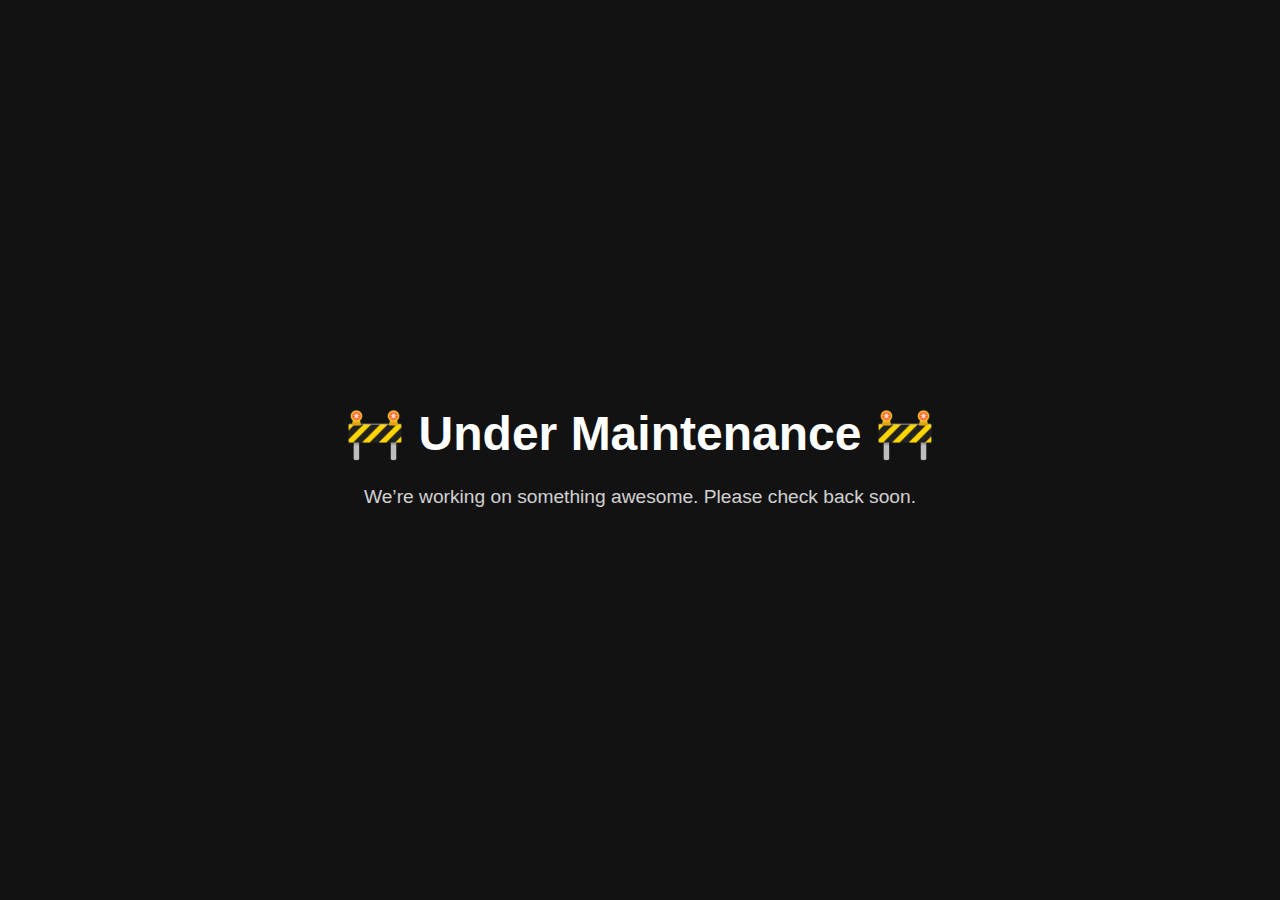
<file: index.html>
<!DOCTYPE html>
<html lang="en">
<head>
  <meta charset="UTF-8">
  <meta name="viewport" content="width=device-width, initial-scale=1">
  <title>Under Maintenance</title>
  <style>
    body {
      margin: 0;
      padding: 0;
      background-color: #121212;
      color: #ffffff;
      font-family: Arial, sans-serif;
      display: flex;
      justify-content: center;
      align-items: center;
      height: 100vh;
      text-align: center;
    }
    .message {
      max-width: 600px;
    }
    h1 {
      font-size: 3em;
      margin-bottom: 0.5em;
    }
    p {
      font-size: 1.2em;
      opacity: 0.8;
    }
  </style>
</head>
<body>
  <div class="message">
    <h1>🚧 Under Maintenance 🚧</h1>
    <p>We’re working on something awesome. Please check back soon.</p>
  </div>
</body>
</html>
</file>
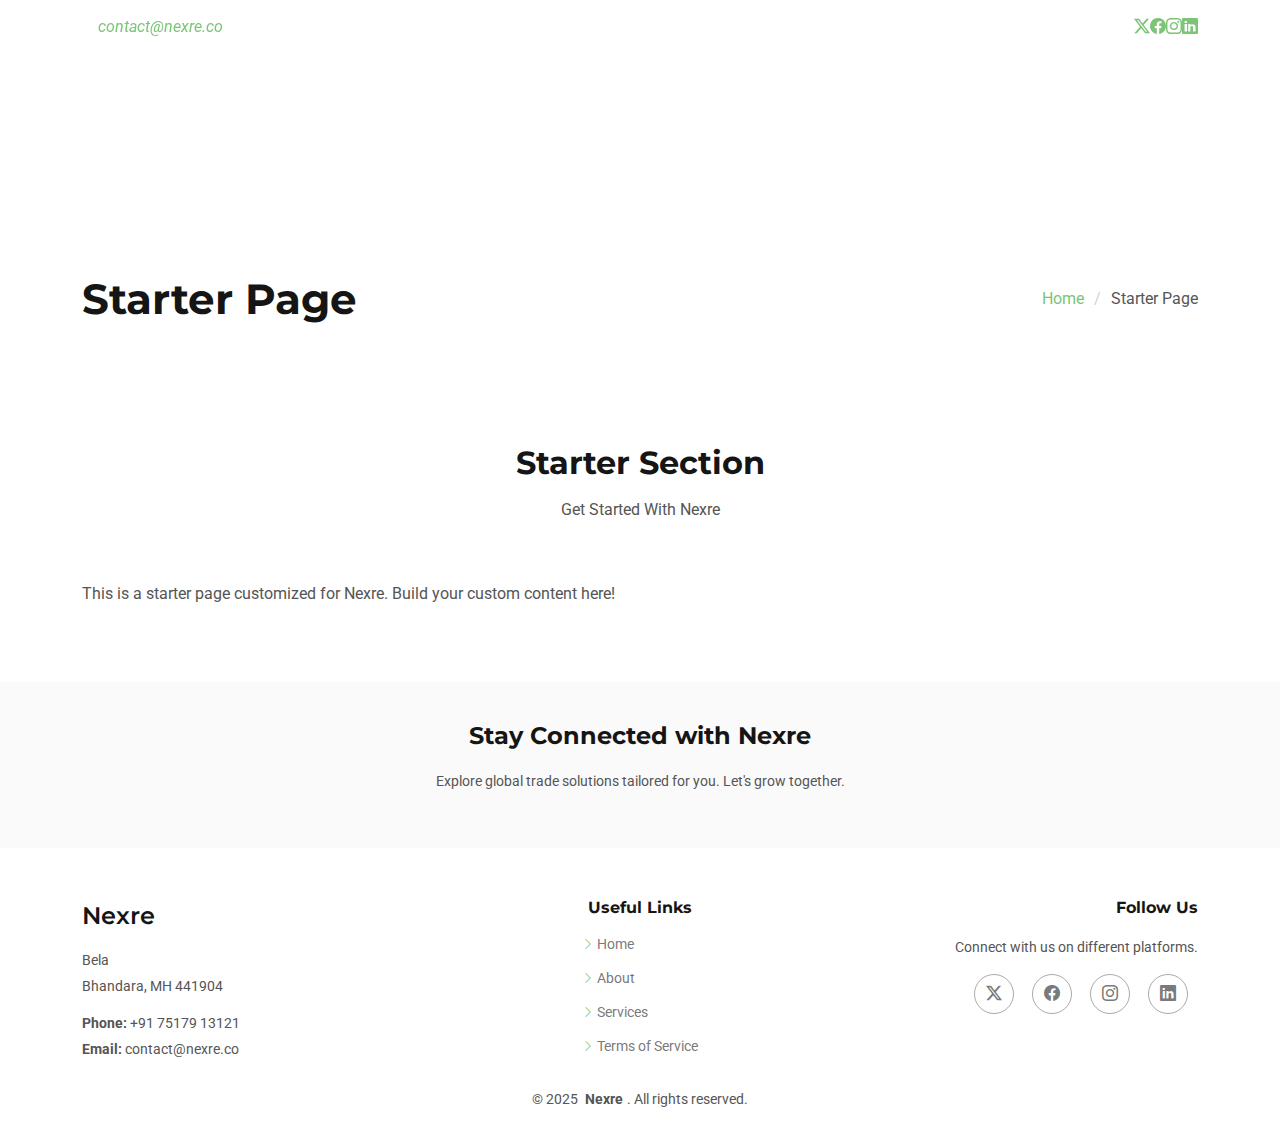
<file: dummy.html>
<!DOCTYPE html>
<html lang="en">

<head>
  <meta charset="utf-8">
  <meta content="width=device-width, initial-scale=1.0" name="viewport">
  <title>Starter Page - Nexre</title>
  <meta name="description" content="">

  <!-- Favicons -->
  <link href="assets/img/favicon.png" rel="icon">
  <link href="assets/img/apple-touch-icon.png" rel="apple-touch-icon">

  <!-- Fonts -->
  <link href="https://fonts.googleapis.com" rel="preconnect">
  <link href="https://fonts.gstatic.com" rel="preconnect" crossorigin>
  <link href="https://fonts.googleapis.com/css2?family=Roboto&family=Open+Sans&family=Montserrat&display=swap" rel="stylesheet">

  <!-- Vendor CSS Files -->
  <link href="assets/vendor/bootstrap/css/bootstrap.min.css" rel="stylesheet">
  <link href="assets/vendor/bootstrap-icons/bootstrap-icons.css" rel="stylesheet">
  <link href="assets/vendor/aos/aos.css" rel="stylesheet">
  <link href="assets/vendor/glightbox/css/glightbox.min.css" rel="stylesheet">
  <link href="assets/vendor/swiper/swiper-bundle.min.css" rel="stylesheet">

  <!-- Main CSS File -->
  <link href="assets/css/main.css" rel="stylesheet">
</head>

<body class="starter-page-page">

  <!-- ======= Header ======= -->
  <header id="header" class="header sticky-top">

    <div class="topbar d-flex align-items-center">
      <div class="container d-flex justify-content-center justify-content-md-between">
        <div class="contact-info d-flex align-items-center">
          <i class="bi bi-envelope d-flex align-items-center"><a href="mailto:contact@nexre.co">contact@nexre.co</a></i>
          <i class="bi bi-phone d-flex align-items-center ms-4"><span>+91 75179 13121</span></i>
        </div>
        <div class="social-links d-none d-md-flex align-items-center">
          <a href="https://x.com/nexreco" class="twitter"><i class="bi bi-twitter-x"></i></a>
          <a href="#" class="facebook"><i class="bi bi-facebook"></i></a>
          <a href="https://www.instagram.com/nexreco/" class="instagram"><i class="bi bi-instagram"></i></a>
          <a href="https://www.linkedin.com/company/nexre" class="linkedin"><i class="bi bi-linkedin"></i></a>
        </div>
      </div>
    </div>

    <div class="branding d-flex align-items-center">

      <div class="container position-relative d-flex align-items-center justify-content-between">
        <a href="index.html" class="logo d-flex align-items-center">
          <h1 class="sitename">Nexre</h1>
        </a>

        <nav id="navmenu" class="navmenu">
          <ul>
            <li><a href="index.html#hero">Home</a></li>
            <li><a href="index.html#about">About</a></li>
            <li><a href="index.html#services">Services</a></li>
            <li class="dropdown">
              <a href="#"><span>Company</span> <i class="bi bi-chevron-down toggle-dropdown"></i></a>
              <ul>
                <li><a href="about.html">About - Company Story</a></li>
                <li class="dropdown">
                  <a href="#"><span>Legal</span> <i class="bi bi-chevron-right toggle-dropdown"></i></a>
                  <ul>
                    <li><a href="terms.html">Terms of Service</a></li>
                    <li><a href="privacy.html">Privacy Policy</a></li>
                  </ul>
                </li>
                <li><a href="portfolio.html">Portfolio - Our Projects</a></li>
                <li><a href="credentials.html">Credentials - DGFT IEC</a></li>
              </ul>
            </li>
            <li><a href="index.html#contact">Contact</a></li>
          </ul>
          <i class="mobile-nav-toggle d-xl-none bi bi-list"></i>
        </nav>

      </div>

    </div>

  </header><!-- End Header -->

  <main class="main">

    <!-- ======= Page Title ======= -->
    <div class="page-title" data-aos="fade">
      <div class="container d-lg-flex justify-content-between align-items-center">
        <h1 class="mb-2 mb-lg-0">Starter Page</h1>
        <nav class="breadcrumbs">
          <ol>
            <li><a href="index.html">Home</a></li>
            <li class="current">Starter Page</li>
          </ol>
        </nav>
      </div>
    </div><!-- End Page Title -->

    <!-- ======= Starter Section ======= -->
    <section id="starter-section" class="starter-section section">

      <div class="container section-title" data-aos="fade-up">
        <h2>Starter Section</h2>
        <p><span>Get Started</span> <span class="description-title">With Nexre</span></p>
      </div>

      <div class="container" data-aos="fade-up">
        <p>This is a starter page customized for Nexre. Build your custom content here!</p>
      </div>

    </section><!-- End Starter Section -->

  </main>

  <!-- ======= Footer ======= -->
  <footer id="footer" class="footer">

    <div class="footer-newsletter" style="padding: 40px 0;">
      <div class="container">
        <div class="row justify-content-center text-center">
          <div class="col-lg-6">
            <h4>Stay Connected with Nexre</h4>
            <p>Explore global trade solutions tailored for you. Let's grow together.</p>
          </div>
        </div>
      </div>
    </div>

    <div class="container footer-top">
      <div class="row">
        <div class="col-lg-4 col-md-6 footer-about text-lg-start text-center mb-4 mb-lg-0">
          <a href="index.html" class="d-flex align-items-center justify-content-lg-start justify-content-center">
            <span class="sitename">Nexre</span>
          </a>
          <div class="footer-contact pt-3">
            <p>Bela</p>
            <p>Bhandara, MH 441904</p>
            <p class="mt-3"><strong>Phone:</strong> <span>+91 75179 13121</span></p>
            <p><strong>Email:</strong> <span>contact@nexre.co</span></p>
          </div>
        </div>

        <div class="col-lg-4 col-md-6 footer-links text-center mb-4 mb-lg-0">
          <h4>Useful Links</h4>
          <ul class="list-unstyled d-inline-block text-start">
            <li><i class="bi bi-chevron-right"></i> <a href="index.html#hero">Home</a></li>
            <li><i class="bi bi-chevron-right"></i> <a href="index.html#about">About</a></li>
            <li><i class="bi bi-chevron-right"></i> <a href="index.html#services">Services</a></li>
            <li><i class="bi bi-chevron-right"></i> <a href="terms.html">Terms of Service</a></li>
          </ul>
        </div>

        <div class="col-lg-4 col-md-12 text-center text-lg-end">
          <h4>Follow Us</h4>
          <p>Connect with us on different platforms.</p>
          <div class="social-links d-flex justify-content-center justify-content-lg-end gap-2 mt-2">
            <a href="https://x.com/nexreco"><i class="bi bi-twitter-x"></i></a>
            <a href="#"><i class="bi bi-facebook"></i></a>
            <a href="https://www.instagram.com/nexreco/"><i class="bi bi-instagram"></i></a>
            <a href="https://www.linkedin.com/company/nexre"><i class="bi bi-linkedin"></i></a>
          </div>
        </div>
      </div>
    </div>

    <div class="container text-center mt-4">
      <p>© <span>2025</span> <strong class="px-1 sitename">Nexre</strong>. All rights reserved.</p>
    </div>

  </footer><!-- End Footer -->

  <!-- Scroll Top -->
  <a href="#" id="scroll-top" class="scroll-top d-flex align-items-center justify-content-center"><i class="bi bi-arrow-up-short"></i></a>

  <!-- Preloader -->
  <div id="preloader">
    <div></div>
    <div></div>
    <div></div>
    <div></div>
  </div>

  <!-- Vendor JS Files -->
  <script src="assets/vendor/bootstrap/js/bootstrap.bundle.min.js"></script>
  <script src="assets/vendor/aos/aos.js"></script>
  <script src="assets/vendor/glightbox/js/glightbox.min.js"></script>
  <script src="assets/vendor/waypoints/noframework.waypoints.js"></script>
  <script src="assets/vendor/purecounter/purecounter_vanilla.js"></script>
  <script src="assets/vendor/swiper/swiper-bundle.min.js"></script>
  <script src="assets/vendor/imagesloaded/imagesloaded.pkgd.min.js"></script>
  <script src="assets/vendor/isotope-layout/isotope.pkgd.min.js"></script>

  <!-- Main JS File -->
  <script src="assets/js/main.js"></script>

</body>

</html>
</file>
<file: assets/css/main.css>
/**
* Template Name: Knight
* Template URL: https://bootstrapmade.com/knight-free-bootstrap-theme/
* Updated: Oct 16 2024 with Bootstrap v5.3.3
* Author: BootstrapMade.com
* License: https://bootstrapmade.com/license/
*/

/*--------------------------------------------------------------
# Font & Color Variables
# Help: https://bootstrapmade.com/color-system/
--------------------------------------------------------------*/
/* Fonts */
:root {
  --default-font: "Roboto",  system-ui, -apple-system, "Segoe UI", Roboto, "Helvetica Neue", Arial, "Noto Sans", "Liberation Sans", sans-serif, "Apple Color Emoji", "Segoe UI Emoji", "Segoe UI Symbol", "Noto Color Emoji";
  --heading-font: "Montserrat",  sans-serif;
  --nav-font: "Poppins",  sans-serif;
}

/* Global Colors - The following color variables are used throughout the website. Updating them here will change the color scheme of the entire website */
:root { 
  --background-color: #ffffff; /* Background color for the entire website, including individual sections */
  --default-color: #555555; /* Default color used for the majority of the text content across the entire website */
  --heading-color: #151515; /* Color for headings, subheadings and title throughout the website */
  --accent-color: #7cc576; /* Accent color that represents your brand on the website. It's used for buttons, links, and other elements that need to stand out */
  --surface-color: #ffffff; /* The surface color is used as a background of boxed elements within sections, such as cards, icon boxes, or other elements that require a visual separation from the global background. */
  --contrast-color: #ffffff; /* Contrast color for text, ensuring readability against backgrounds of accent, heading, or default colors. */
}

/* Nav Menu Colors - The following color variables are used specifically for the navigation menu. They are separate from the global colors to allow for more customization options */
:root {
  --nav-color: rgba(255, 255, 255, 0.605);  /* The default color of the main navmenu links */
  --nav-hover-color: #7cc576; /* Applied to main navmenu links when they are hovered over or active */
  --nav-mobile-background-color: #ffffff; /* Used as the background color for mobile navigation menu */
  --nav-dropdown-background-color: #ffffff; /* Used as the background color for dropdown items that appear when hovering over primary navigation items */
  --nav-dropdown-color: #555555; /* Used for navigation links of the dropdown items in the navigation menu. */
  --nav-dropdown-hover-color: #7cc576; /* Similar to --nav-hover-color, this color is applied to dropdown navigation links when they are hovered over. */
}

/* Color Presets - These classes override global colors when applied to any section or element, providing reuse of the sam color scheme. */

.light-background {
  --background-color: #f9f9f9;
  --surface-color: #ffffff;
}

.dark-background {
  --background-color: #060606;
  --default-color: #ffffff;
  --heading-color: #ffffff;
  --surface-color: #252525;
  --contrast-color: #ffffff;
}

/* Smooth scroll */
:root {
  scroll-behavior: smooth;
}

/*--------------------------------------------------------------
# General Styling & Shared Classes
--------------------------------------------------------------*/
body {
  color: var(--default-color);
  background-color: var(--background-color);
  font-family: var(--default-font);
}

a {
  color: var(--accent-color);
  text-decoration: none;
  transition: 0.3s;
}

a:hover {
  color: color-mix(in srgb, var(--accent-color), transparent 25%);
  text-decoration: none;
}

h1,
h2,
h3,
h4,
h5,
h6 {
  color: var(--heading-color);
  font-family: var(--heading-font);
}

/* PHP Email Form Messages
------------------------------*/
.php-email-form .error-message {
  display: none;
  background: #df1529;
  color: #ffffff;
  text-align: left;
  padding: 15px;
  margin-bottom: 24px;
  font-weight: 600;
}

.php-email-form .sent-message {
  display: none;
  color: #ffffff;
  background: #059652;
  text-align: center;
  padding: 15px;
  margin-bottom: 24px;
  font-weight: 600;
}

.php-email-form .loading {
  display: none;
  background: var(--surface-color);
  text-align: center;
  padding: 15px;
  margin-bottom: 24px;
}

.php-email-form .loading:before {
  content: "";
  display: inline-block;
  border-radius: 50%;
  width: 24px;
  height: 24px;
  margin: 0 10px -6px 0;
  border: 3px solid var(--accent-color);
  border-top-color: var(--surface-color);
  animation: php-email-form-loading 1s linear infinite;
}

@keyframes php-email-form-loading {
  0% {
    transform: rotate(0deg);
  }

  100% {
    transform: rotate(360deg);
  }
}

/*--------------------------------------------------------------
# Global Header
--------------------------------------------------------------*/
.header {
  --background-color: rgba(0, 0, 0, 0);
  --default-color: #ffffff;
  --heading-color: #ffffff;
  color: var(--default-color);
  background-color: var(--background-color);
  padding: 15px 0;
  transition: all 0.5s;
  z-index: 997;
}

.header .logo {
  line-height: 1;
}

.header .logo img {
  max-height: 36px;
  margin-right: 8px;
}

.header .logo h1 {
  font-size: 30px;
  margin: 0;
  font-weight: 700;
  color: var(--heading-color);
}

.header .header-social-links {
  padding-right: 15px;
}

.header .header-social-links a {
  color: color-mix(in srgb, var(--default-color), transparent 40%);
  padding-left: 6px;
  display: inline-block;
  transition: 0.3s;
  font-size: 16px;
}

.header .header-social-links a:hover {
  color: var(--accent-color);
}

.header .header-social-links a i {
  line-height: 0px;
}

@media (max-width: 1200px) {
  .header .logo {
    order: 1;
  }

  .header .header-social-links {
    order: 2;
  }

  .header .navmenu {
    order: 3;
  }
}

/* Global Header on Scroll
------------------------------*/
.scrolled .header {
  --background-color: rgba(0, 0, 0, 0.8);
}

/*--------------------------------------------------------------
# Navigation Menu
--------------------------------------------------------------*/
/* Navmenu - Desktop */
@media (min-width: 1200px) {
  .navmenu {
    padding: 0;
  }

  .navmenu ul {
    margin: 0;
    padding: 0;
    display: flex;
    list-style: none;
    align-items: center;
  }

  .navmenu li {
    position: relative;
  }

  .navmenu a,
  .navmenu a:focus {
    color: var(--nav-color);
    padding: 18px 15px;
    font-size: 16px;
    font-family: var(--nav-font);
    font-weight: 400;
    display: flex;
    align-items: center;
    justify-content: space-between;
    white-space: nowrap;
    transition: 0.3s;
  }

  .navmenu a i,
  .navmenu a:focus i {
    font-size: 12px;
    line-height: 0;
    margin-left: 5px;
    transition: 0.3s;
  }

  .navmenu li:last-child a {
    padding-right: 0;
  }

  .navmenu li:hover>a,
  .navmenu .active,
  .navmenu .active:focus {
    color: var(--nav-hover-color);
  }

  .navmenu .dropdown ul {
    margin: 0;
    padding: 10px 0;
    background: var(--nav-dropdown-background-color);
    display: block;
    position: absolute;
    visibility: hidden;
    left: 14px;
    top: 130%;
    opacity: 0;
    transition: 0.3s;
    border-radius: 4px;
    z-index: 99;
    box-shadow: 0px 0px 30px rgba(0, 0, 0, 0.1);
  }

  .navmenu .dropdown ul li {
    min-width: 200px;
  }

  .navmenu .dropdown ul a {
    padding: 10px 20px;
    font-size: 15px;
    text-transform: none;
    color: var(--nav-dropdown-color);
  }

  .navmenu .dropdown ul a i {
    font-size: 12px;
  }

  .navmenu .dropdown ul a:hover,
  .navmenu .dropdown ul .active:hover,
  .navmenu .dropdown ul li:hover>a {
    color: var(--nav-dropdown-hover-color);
  }

  .navmenu .dropdown:hover>ul {
    opacity: 1;
    top: 100%;
    visibility: visible;
  }

  .navmenu .dropdown .dropdown ul {
    top: 0;
    left: -90%;
    visibility: hidden;
  }

  .navmenu .dropdown .dropdown:hover>ul {
    opacity: 1;
    top: 0;
    left: -100%;
    visibility: visible;
  }
}

/* Navmenu - Mobile */
@media (max-width: 1199px) {
  .mobile-nav-toggle {
    color: var(--nav-color);
    font-size: 28px;
    line-height: 0;
    margin-right: 10px;
    cursor: pointer;
    transition: color 0.3s;
  }

  .navmenu {
    padding: 0;
    z-index: 9997;
  }

  .navmenu ul {
    display: none;
    list-style: none;
    position: absolute;
    inset: 60px 20px 20px 20px;
    padding: 10px 0;
    margin: 0;
    border-radius: 6px;
    background-color: var(--nav-mobile-background-color);
    overflow-y: auto;
    transition: 0.3s;
    z-index: 9998;
    box-shadow: 0px 0px 30px rgba(0, 0, 0, 0.1);
  }

  .navmenu a,
  .navmenu a:focus {
    color: var(--nav-dropdown-color);
    padding: 10px 20px;
    font-family: var(--nav-font);
    font-size: 17px;
    font-weight: 500;
    display: flex;
    align-items: center;
    justify-content: space-between;
    white-space: nowrap;
    transition: 0.3s;
  }

  .navmenu a i,
  .navmenu a:focus i {
    font-size: 12px;
    line-height: 0;
    margin-left: 5px;
    width: 30px;
    height: 30px;
    display: flex;
    align-items: center;
    justify-content: center;
    border-radius: 50%;
    transition: 0.3s;
    background-color: color-mix(in srgb, var(--accent-color), transparent 90%);
  }

  .navmenu a i:hover,
  .navmenu a:focus i:hover {
    background-color: var(--accent-color);
    color: var(--contrast-color);
  }

  .navmenu a:hover,
  .navmenu .active,
  .navmenu .active:focus {
    color: var(--nav-dropdown-hover-color);
  }

  .navmenu .active i,
  .navmenu .active:focus i {
    background-color: var(--accent-color);
    color: var(--contrast-color);
    transform: rotate(180deg);
  }

  .navmenu .dropdown ul {
    position: static;
    display: none;
    z-index: 99;
    padding: 10px 0;
    margin: 10px 20px;
    background-color: var(--nav-dropdown-background-color);
    border: 1px solid color-mix(in srgb, var(--default-color), transparent 90%);
    box-shadow: none;
    transition: all 0.5s ease-in-out;
  }

  .navmenu .dropdown ul ul {
    background-color: rgba(33, 37, 41, 0.1);
  }

  .navmenu .dropdown>.dropdown-active {
    display: block;
    background-color: rgba(33, 37, 41, 0.03);
  }

  .mobile-nav-active {
    overflow: hidden;
  }

  .mobile-nav-active .mobile-nav-toggle {
    color: #fff;
    position: absolute;
    font-size: 32px;
    top: 15px;
    right: 15px;
    margin-right: 0;
    z-index: 9999;
  }

  .mobile-nav-active .navmenu {
    position: fixed;
    overflow: hidden;
    inset: 0;
    background: rgba(33, 37, 41, 0.8);
    transition: 0.3s;
  }

  .mobile-nav-active .navmenu>ul {
    display: block;
  }
}

/*--------------------------------------------------------------
# Global Footer
--------------------------------------------------------------*/
.footer {
  color: var(--default-color);
  background-color: var(--background-color);
  font-size: 14px;
  position: relative;
}

.footer .footer-newsletter {
  background-color: color-mix(in srgb, var(--default-color), transparent 97%);
  padding: 50px 0;
}

.footer .footer-newsletter h4 {
  font-size: 24px;
}

.footer .footer-newsletter .newsletter-form {
  margin-top: 30px;
  margin-bottom: 15px;
  padding: 6px 8px;
  position: relative;
  border-radius: 4px;
  background-color: var(--surface-color);
  border: 1px solid color-mix(in srgb, var(--default-color), transparent 90%);
  box-shadow: 0px 2px 25px rgba(0, 0, 0, 0.1);
  display: flex;
  transition: 0.3s;
  border-radius: 50px;
}

.footer .footer-newsletter .newsletter-form:focus-within {
  border-color: var(--accent-color);
}

.footer .footer-newsletter .newsletter-form input[type=email] {
  border: 0;
  padding: 4px;
  width: 100%;
  background-color: var(--surface-color);
  color: var(--default-color);
}

.footer .footer-newsletter .newsletter-form input[type=email]:focus-visible {
  outline: none;
}

.footer .footer-newsletter .newsletter-form input[type=submit] {
  border: 0;
  font-size: 16px;
  padding: 0 20px;
  margin: -7px -8px -7px 0;
  background: var(--accent-color);
  color: var(--contrast-color);
  transition: 0.3s;
  border-radius: 50px;
}

.footer .footer-newsletter .newsletter-form input[type=submit]:hover {
  background: color-mix(in srgb, var(--accent-color), transparent 20%);
}

.footer .footer-top {
  padding-top: 50px;
}

.footer .social-links a {
  display: flex;
  align-items: center;
  justify-content: center;
  width: 40px;
  height: 40px;
  border-radius: 50%;
  border: 1px solid color-mix(in srgb, var(--default-color), transparent 50%);
  font-size: 16px;
  color: color-mix(in srgb, var(--default-color), transparent 20%);
  margin-right: 10px;
  transition: 0.3s;
}

.footer .social-links a:hover {
  color: var(--accent-color);
  border-color: var(--accent-color);
}

.footer h4 {
  font-size: 16px;
  font-weight: bold;
  position: relative;
  padding-bottom: 12px;
}

.footer .footer-links {
  margin-bottom: 30px;
}

.footer .footer-links ul {
  list-style: none;
  padding: 0;
  margin: 0;
}

.footer .footer-links ul i {
  margin-right: 3px;
  font-size: 12px;
  line-height: 0;
  color: var(--accent-color);
}

.footer .footer-links ul li {
  padding: 10px 0;
  display: flex;
  align-items: center;
}

.footer .footer-links ul li:first-child {
  padding-top: 0;
}

.footer .footer-links ul a {
  display: inline-block;
  color: color-mix(in srgb, var(--default-color), transparent 20%);
  line-height: 1;
}

.footer .footer-links ul a:hover {
  color: var(--accent-color);
}

.footer .footer-about a {
  color: var(--heading-color);
  font-size: 24px;
  font-weight: 600;
  font-family: var(--heading-font);
}

.footer .footer-contact p {
  margin-bottom: 5px;
}

.footer .copyright {
  padding: 25px 0;
  border-top: 1px solid color-mix(in srgb, var(--default-color), transparent 90%);
}

.footer .copyright p {
  margin-bottom: 0;
}

.footer .credits {
  margin-top: 6px;
  font-size: 13px;
}

/*--------------------------------------------------------------
# Preloader
--------------------------------------------------------------*/
#preloader {
  position: fixed;
  inset: 0;
  z-index: 9999;
  overflow: hidden;
  background-color: var(--background-color);
  transition: all 0.6s ease-out;
}

#preloader:before {
  content: "";
  position: fixed;
  top: calc(50% - 30px);
  left: calc(50% - 30px);
  border: 6px solid var(--accent-color);
  border-top-color: color-mix(in srgb, var(--accent-color), transparent 90%);
  border-radius: 50%;
  width: 60px;
  height: 60px;
  animation: animate-preloader 1s linear infinite;
}

@keyframes animate-preloader {
  0% {
    transform: rotate(0deg);
  }

  100% {
    transform: rotate(360deg);
  }
}

/*--------------------------------------------------------------
# Scroll Top Button
--------------------------------------------------------------*/
.scroll-top {
  position: fixed;
  visibility: hidden;
  opacity: 0;
  right: 15px;
  bottom: 15px;
  z-index: 99999;
  background-color: var(--accent-color);
  width: 40px;
  height: 40px;
  border-radius: 4px;
  transition: all 0.4s;
}

.scroll-top i {
  font-size: 24px;
  color: var(--contrast-color);
  line-height: 0;
}

.scroll-top:hover {
  background-color: color-mix(in srgb, var(--accent-color), transparent 20%);
  color: var(--contrast-color);
}

.scroll-top.active {
  visibility: visible;
  opacity: 1;
}

/*--------------------------------------------------------------
# Disable aos animation delay on mobile devices
--------------------------------------------------------------*/
@media screen and (max-width: 768px) {
  [data-aos-delay] {
    transition-delay: 0 !important;
  }
}

/*--------------------------------------------------------------
# Global Page Titles & Breadcrumbs
--------------------------------------------------------------*/
.page-title {
  color: var(--default-color);
  background-color: var(--background-color);
  padding: 160px 0 60px 0;
  text-align: center;
  position: relative;
}

.page-title h1 {
  font-size: 42px;
  font-weight: 700;
  margin-bottom: 10px;
}

.page-title .breadcrumbs ol {
  display: flex;
  flex-wrap: wrap;
  list-style: none;
  justify-content: center;
  padding: 0;
  margin: 0;
  font-size: 16px;
  font-weight: 400;
}

.page-title .breadcrumbs ol li+li {
  padding-left: 10px;
}

.page-title .breadcrumbs ol li+li::before {
  content: "/";
  display: inline-block;
  padding-right: 10px;
  color: color-mix(in srgb, var(--default-color), transparent 70%);
}

/*--------------------------------------------------------------
# Global Sections
--------------------------------------------------------------*/
section,
.section {
  color: var(--default-color);
  background-color: var(--background-color);
  padding: 60px 0;
  scroll-margin-top: 90px;
  overflow: clip;
}

@media (max-width: 1199px) {

  section,
  .section {
    scroll-margin-top: 66px;
  }
}

/*--------------------------------------------------------------
# Global Section Titles
--------------------------------------------------------------*/
.section-title {
  text-align: center;
  padding-bottom: 60px;
  position: relative;
}

.section-title h2 {
  font-size: 32px;
  font-weight: 700;
  margin-bottom: 15px;
}

.section-title p {
  margin-bottom: 0;
}

/*--------------------------------------------------------------
# Hero Section
--------------------------------------------------------------*/
.hero {
  width: 100%;
  min-height: 100vh;
  position: relative;
  padding: 80px 0;
  display: flex;
  align-items: center;
  justify-content: center;
  background: url(../img/hero-bg.png);
}

.hero .container {
  position: relative;
  z-index: 3;
}

.hero h2 {
  margin: 0;
  font-size: 48px;
  font-weight: 700;
}

.hero p {
  margin: 10px 0 0 0;
  font-size: 24px;
  color: var(--heading-color);
}

.hero .btn-get-started {
  color: var(--default-color);
  background-color: var(--accent-color);
  font-weight: 400;
  font-size: 15px;
  letter-spacing: 1px;
  display: inline-block;
  text-transform: uppercase;
  padding: 12px 40px;
  margin: 30px 0 0 0;
  border-radius: 4px;
  transition: 0.5s;
}

.hero .btn-get-started:hover {
  background-color: color-mix(in srgb, var(--accent-color) 90%, white 15%);
}

@media (max-width: 768px) {
  .hero h2 {
    font-size: 32px;
  }

  .hero p {
    font-size: 18px;
  }
}

/*--------------------------------------------------------------
# About Section
--------------------------------------------------------------*/
.about .content h3 {
  font-size: 1.75rem;
  font-weight: 700;
}

.about .content .fst-italic {
  color: color-mix(in srgb, var(--default-color), var(--contrast-color) 50%);
}

.about .content ul {
  list-style: none;
  padding: 0;
}

.about .content ul li {
  padding: 10px 0 0 0;
  display: flex;
}

.about .content ul i {
  color: var(--accent-color);
  margin-right: 0.5rem;
  line-height: 1.2;
  font-size: 1.25rem;
}

.about .content p:last-child {
  margin-bottom: 0;
}

/*--------------------------------------------------------------
# Clients Section
--------------------------------------------------------------*/
.clients .swiper {
  padding: 10px 0;
}

.clients .swiper-wrapper {
  height: auto;
}

.clients .swiper-slide img {
  transition: 0.3s;
}

.clients .swiper-slide img:hover {
  transform: scale(1.1);
}

/*--------------------------------------------------------------
# Featured Services Section
--------------------------------------------------------------*/
.featured-services .card {
  background-color: var(--background-color);
  color: var(--default-color);
  border: none;
  position: relative;
  border-radius: 10px;
  overflow: hidden;
  min-height: 500px;
}

.featured-services .card:before {
  content: "";
  position: absolute;
  inset: 0;
  background: linear-gradient(180deg, rgba(255, 255, 255, 0) 25%, rgba(0, 0, 0, 0.9) 75%);
  z-index: 2;
}

.featured-services .card img {
  position: absolute;
  inset: 0;
  display: block;
  width: 100%;
  height: 100%;
  object-fit: cover;
  z-index: 1;
}

.featured-services .card .card-body {
  position: absolute;
  bottom: 0;
  left: 0;
  right: 0;
  z-index: 3;
  padding: 30px;
}

.featured-services .card .card-body h3 {
  font-weight: 700;
  font-size: 20px;
  margin-bottom: 0px;
  padding-left: 10px;
  border-left: 3px solid var(--accent-color);
}

.featured-services .card .card-body h3 a {
  color: var(--contrast-color);
}

.featured-services .card .card-body .card-content {
  display: grid;
  grid-template-rows: 0fr;
  transition: 0.5s ease-in-out;
  visibility: hidden;
  opacity: 0;
}

.featured-services .card .card-body .card-content p {
  font-size: 15px;
  padding-top: 10px;
  margin-bottom: 0;
  overflow: hidden;
  color: var(--contrast-color);
}

.featured-services .card:hover .card-content {
  grid-template-rows: 1fr;
  visibility: visible;
  opacity: 1;
}

/*--------------------------------------------------------------
# Call To Action Section
--------------------------------------------------------------*/
.call-to-action {
  padding: 120px 0;
  position: relative;
  clip-path: inset(0);
}

.call-to-action img {
  position: fixed;
  top: 0;
  left: 0;
  display: block;
  width: 100%;
  height: 100%;
  object-fit: cover;
  z-index: 1;
}

.call-to-action .container {
  position: relative;
  z-index: 3;
}

.call-to-action h3 {
  color: var(--default-color);
  font-size: 28px;
  font-weight: 700;
}

.call-to-action p {
  color: var(--default-color);
}

.call-to-action .cta-btn {
  font-family: var(--heading-font);
  font-weight: 500;
  font-size: 16px;
  letter-spacing: 1px;
  display: inline-block;
  padding: 12px 40px;
  border-radius: 50px;
  transition: 0.5s;
  margin: 10px;
  border: 2px solid var(--contrast-color);
  color: var(--contrast-color);
}

.call-to-action .cta-btn:hover {
  background: var(--accent-color);
  border: 2px solid var(--accent-color);
}

/*--------------------------------------------------------------
# Services Section
--------------------------------------------------------------*/
.services .service-item {
  position: relative;
  padding-top: 40px;
}

.services .service-item:before {
  content: "";
  position: absolute;
  top: 0;
  left: 0;
  right: 0;
  height: 2px;
  background: color-mix(in srgb, var(--default-color), transparent 90%);
}

.services .service-item::after {
  content: "";
  position: absolute;
  top: 0;
  left: 0;
  width: 30px;
  height: 2px;
  background: var(--accent-color);
  border-right: 5px solid var(--background-color);
}

.services .service-item .icon {
  width: 48px;
  height: 48px;
  position: relative;
  margin-right: 50px;
  line-height: 0;
}

.services .service-item .icon i {
  color: color-mix(in srgb, var(--default-color), transparent 30%);
  font-size: 56px;
  transition: ease-in-out 0.3s;
  z-index: 2;
  position: relative;
}

.services .service-item .icon:before {
  position: absolute;
  content: "";
  height: 30px;
  width: 30px;
  background: color-mix(in srgb, var(--accent-color), transparent 70%);
  border-radius: 50px;
  z-index: 1;
  bottom: -15px;
  right: -15px;
  transition: 0.3s;
}

.services .service-item .title {
  font-weight: 700;
  margin-bottom: 15px;
  font-size: 18px;
}

.services .service-item .title a {
  color: var(--heading-color);
}

.services .service-item .title a:hover {
  color: var(--accent-color);
}

.services .service-item .description {
  line-height: 24px;
  font-size: 14px;
}

/*--------------------------------------------------------------
# Portfolio Section
--------------------------------------------------------------*/
.portfolio .portfolio-filters {
  padding: 0;
  margin: 0 auto 20px auto;
  list-style: none;
  text-align: center;
}

.portfolio .portfolio-filters li {
  cursor: pointer;
  display: inline-block;
  padding: 8px 20px 10px 20px;
  margin: 0;
  font-size: 15px;
  font-weight: 500;
  line-height: 1;
  margin-bottom: 5px;
  border-radius: 50px;
  transition: all 0.3s ease-in-out;
  font-family: var(--heading-font);
}

.portfolio .portfolio-filters li:hover,
.portfolio .portfolio-filters li.filter-active {
  color: var(--contrast-color);
  background-color: var(--accent-color);
}

.portfolio .portfolio-filters li:first-child {
  margin-left: 0;
}

.portfolio .portfolio-filters li:last-child {
  margin-right: 0;
}

@media (max-width: 575px) {
  .portfolio .portfolio-filters li {
    font-size: 14px;
    margin: 0 0 10px 0;
  }
}

.portfolio .portfolio-item {
  position: relative;
  overflow: hidden;
}

.portfolio .portfolio-item .portfolio-info {
  opacity: 0;
  position: absolute;
  left: 12px;
  right: 12px;
  bottom: -100%;
  z-index: 3;
  transition: all ease-in-out 0.5s;
  background: color-mix(in srgb, var(--surface-color), transparent 10%);
  padding: 15px;
}

.portfolio .portfolio-item .portfolio-info h4 {
  font-size: 18px;
  font-weight: 600;
  padding-right: 50px;
}

.portfolio .portfolio-item .portfolio-info p {
  color: color-mix(in srgb, var(--default-color), transparent 30%);
  font-size: 14px;
  margin-bottom: 0;
  padding-right: 50px;
}

.portfolio .portfolio-item .portfolio-info .preview-link,
.portfolio .portfolio-item .portfolio-info .details-link {
  position: absolute;
  right: 50px;
  font-size: 24px;
  top: calc(50% - 14px);
  color: color-mix(in srgb, var(--default-color), transparent 30%);
  transition: 0.3s;
  line-height: 0;
}

.portfolio .portfolio-item .portfolio-info .preview-link:hover,
.portfolio .portfolio-item .portfolio-info .details-link:hover {
  color: var(--accent-color);
}

.portfolio .portfolio-item .portfolio-info .details-link {
  right: 14px;
  font-size: 28px;
}

.portfolio .portfolio-item:hover .portfolio-info {
  opacity: 1;
  bottom: 0;
}

/*--------------------------------------------------------------
# Testimonials Section
--------------------------------------------------------------*/
.testimonials {
  padding: 80px 0;
  position: relative;
}

.testimonials .testimonials-bg {
  position: absolute;
  inset: 0;
  display: block;
  width: 100%;
  height: 100%;
  object-fit: cover;
  z-index: 1;
}

.testimonials .container {
  position: relative;
  z-index: 3;
}

.testimonials .testimonials-carousel,
.testimonials .testimonials-slider {
  overflow: hidden;
}

.testimonials .testimonial-item {
  text-align: center;
}

.testimonials .testimonial-item .testimonial-img {
  width: 100px;
  border-radius: 50%;
  border: 6px solid color-mix(in srgb, var(--default-color), transparent 85%);
  margin: 0 auto;
}

.testimonials .testimonial-item h3 {
  font-size: 20px;
  font-weight: bold;
  margin: 10px 0 5px 0;
}

.testimonials .testimonial-item h4 {
  font-size: 14px;
  margin: 0 0 15px 0;
  color: color-mix(in srgb, var(--default-color), transparent 40%);
}

.testimonials .testimonial-item .stars {
  margin-bottom: 15px;
}

.testimonials .testimonial-item .stars i {
  color: #ffc107;
  margin: 0 1px;
}

.testimonials .testimonial-item .quote-icon-left,
.testimonials .testimonial-item .quote-icon-right {
  color: color-mix(in srgb, var(--default-color), transparent 40%);
  font-size: 26px;
  line-height: 0;
}

.testimonials .testimonial-item .quote-icon-left {
  display: inline-block;
  left: -5px;
  position: relative;
}

.testimonials .testimonial-item .quote-icon-right {
  display: inline-block;
  right: -5px;
  position: relative;
  top: 10px;
  transform: scale(-1, -1);
}

.testimonials .testimonial-item p {
  font-style: italic;
  margin: 0 auto 15px auto;
}

.testimonials .swiper-wrapper {
  height: auto;
}

.testimonials .swiper-pagination {
  margin-top: 20px;
  position: relative;
}

.testimonials .swiper-pagination .swiper-pagination-bullet {
  width: 12px;
  height: 12px;
  background-color: color-mix(in srgb, var(--default-color), transparent 50%);
  opacity: 0.5;
}

.testimonials .swiper-pagination .swiper-pagination-bullet-active {
  background-color: var(--default-color);
  opacity: 1;
}

@media (min-width: 992px) {
  .testimonials .testimonial-item p {
    width: 80%;
  }
}

/*--------------------------------------------------------------
# Pricing Section
--------------------------------------------------------------*/
.pricing .pricing-item {
  background-color: var(--surface-color);
  box-shadow: 0 3px 20px -2px rgba(0, 0, 0, 0.1);
  border-top: 4px solid var(--background-color);
  padding: 60px 40px;
  height: 100%;
  border-radius: 5px;
}

.pricing h3 {
  font-weight: 600;
  margin-bottom: 15px;
  font-size: 20px;
}

.pricing h4 {
  color: var(--accent-color);
  font-size: 48px;
  font-weight: 400;
  font-family: var(--heading-font);
  margin-bottom: 0;
}

.pricing h4 sup {
  font-size: 28px;
}

.pricing h4 span {
  color: color-mix(in srgb, var(--default-color), transparent 50%);
  font-size: 18px;
}

.pricing ul {
  padding: 20px 0;
  list-style: none;
  color: color-mix(in srgb, var(--default-color), transparent 30%);
  text-align: left;
  line-height: 20px;
}

.pricing ul li {
  padding: 10px 0;
  display: flex;
  align-items: center;
}

.pricing ul i {
  color: #059652;
  font-size: 24px;
  padding-right: 3px;
}

.pricing ul .na {
  color: color-mix(in srgb, var(--default-color), transparent 60%);
}

.pricing ul .na i {
  color: color-mix(in srgb, var(--default-color), transparent 60%);
}

.pricing ul .na span {
  text-decoration: line-through;
}

.pricing .buy-btn {
  color: var(--accent-color);
  display: inline-block;
  padding: 8px 35px 10px 35px;
  border-radius: 50px;
  transition: none;
  font-size: 16px;
  font-weight: 500;
  font-family: var(--heading-font);
  transition: 0.3s;
  border: 1px solid var(--accent-color);
}

.pricing .buy-btn:hover {
  background: var(--accent-color);
  color: var(--contrast-color);
}

.pricing .featured {
  border-top-color: var(--accent-color);
}

.pricing .featured .buy-btn {
  background: var(--accent-color);
  color: var(--contrast-color);
}

@media (max-width: 992px) {
  .pricing .box {
    max-width: 60%;
    margin: 0 auto 30px auto;
  }
}

@media (max-width: 767px) {
  .pricing .box {
    max-width: 80%;
    margin: 0 auto 30px auto;
  }
}

@media (max-width: 420px) {
  .pricing .box {
    max-width: 100%;
    margin: 0 auto 30px auto;
  }
}

/*--------------------------------------------------------------
# Faq Section
--------------------------------------------------------------*/
.faq .faq-container .faq-item {
  position: relative;
  padding: 20px 0;
  border-bottom: 1px solid color-mix(in srgb, var(--default-color), transparent 85%);
  overflow: hidden;
}

.faq .faq-container .faq-item:last-child {
  margin-bottom: 0;
}

.faq .faq-container .faq-item h3 {
  font-weight: 600;
  font-size: 16px;
  line-height: 24px;
  margin: 0 30px 0 0;
  transition: 0.3s;
  cursor: pointer;
  display: flex;
  align-items: center;
}

.faq .faq-container .faq-item h3 .num {
  color: var(--accent-color);
  padding-right: 5px;
}

.faq .faq-container .faq-item h3:hover {
  color: var(--accent-color);
}

.faq .faq-container .faq-item .faq-content {
  display: grid;
  grid-template-rows: 0fr;
  transition: 0.3s ease-in-out;
  visibility: hidden;
  opacity: 0;
}

.faq .faq-container .faq-item .faq-content p {
  margin-bottom: 0;
  overflow: hidden;
}

.faq .faq-container .faq-item .faq-toggle {
  position: absolute;
  top: 20px;
  right: 20px;
  font-size: 16px;
  line-height: 0;
  transition: 0.3s;
  cursor: pointer;
}

.faq .faq-container .faq-item .faq-toggle:hover {
  color: var(--accent-color);
}

.faq .faq-container .faq-active h3 {
  color: var(--accent-color);
}

.faq .faq-container .faq-active .faq-content {
  grid-template-rows: 1fr;
  visibility: visible;
  opacity: 1;
  padding-top: 10px;
}

.faq .faq-container .faq-active .faq-toggle {
  transform: rotate(90deg);
  color: var(--accent-color);
}

/*--------------------------------------------------------------
# Team Section
--------------------------------------------------------------*/
.team .team h3 {
  font-size: 20px;
}

.team .team h3 a {
  color: var(--heading-color);
}

.team .team .pic {
  margin-bottom: 30px;
}

.team .team .pic img {
  border-radius: 4px;
}

.team .team .position {
  display: block;
  margin-bottom: 20px;
  font-size: 14px;
  color: color-mix(in srgb, var(--heading-color), transparent 30%);
}

.team p {
  line-height: 1.7;
  color: var(--default-color);
}

.team .more {
  position: relative;
  padding-right: 30px;
  display: inline-block;
}

.team .more span {
  position: absolute;
  top: 50%;
  right: 0;
  font-size: 16px;
  transform: translateY(-50%);
  width: 20px;
  height: 20px;
  background: transparent;
  color: var(--contrast-color);
  line-height: 1.6;
  text-align: center;
  transition: 0.3s all ease;
}

.team .more span:before {
  position: absolute;
  top: 50%;
  left: 50%;
  transform: translate(-50%, -50%);
}

.team .more:hover {
  color: var(--contrast-color);
}

.team .more:hover span {
  background: var(--accent-color);
}

.team .more.dark {
  color: var(--default-color);
}

.team .more.dark>span {
  color: var(--default-color);
}

.team .more.dark:hover {
  color: var(--accent-color);
}

.team .more.dark:hover span {
  color: var(--contrast-color);
  background: var(--accent-color);
}

.team .swiper-wrapper {
  height: auto;
}

.team .slider-nav a {
  width: 40px;
  height: 40px;
  position: relative;
  background: var(--accent-color);
  border-radius: 4px;
  transition: 0.2s all ease;
  display: flex;
  align-items: center;
  justify-content: center;
}

.team .slider-nav a i {
  color: var(--contrast-color);
}

.team .slider-nav a:hover {
  background-color: color-mix(in srgb, var(--accent-color) 90%, white 15%);
}

.team .slider-nav a:first-child {
  margin-right: 5px;
}

/*--------------------------------------------------------------
# Contact Section
--------------------------------------------------------------*/
.contact .info-item+.info-item {
  margin-top: 40px;
}

.contact .info-item i {
  color: var(--contrast-color);
  background: var(--accent-color);
  font-size: 20px;
  width: 44px;
  height: 44px;
  display: flex;
  justify-content: center;
  align-items: center;
  border-radius: 4px;
  transition: all 0.3s ease-in-out;
  margin-right: 15px;
}

.contact .info-item h3 {
  padding: 0;
  font-size: 18px;
  font-weight: 700;
  margin-bottom: 5px;
}

.contact .info-item p {
  padding: 0;
  margin-bottom: 0;
  font-size: 14px;
}

.contact .php-email-form {
  height: 100%;
}

.contact .php-email-form input[type=text],
.contact .php-email-form input[type=email],
.contact .php-email-form textarea {
  font-size: 14px;
  padding: 10px 15px;
  box-shadow: none;
  border-radius: 0;
  color: var(--default-color);
  background-color: color-mix(in srgb, var(--background-color), transparent 50%);
  border-color: color-mix(in srgb, var(--default-color), transparent 80%);
}

.contact .php-email-form input[type=text]:focus,
.contact .php-email-form input[type=email]:focus,
.contact .php-email-form textarea:focus {
  border-color: var(--accent-color);
}

.contact .php-email-form input[type=text]::placeholder,
.contact .php-email-form input[type=email]::placeholder,
.contact .php-email-form textarea::placeholder {
  color: color-mix(in srgb, var(--default-color), transparent 70%);
}

.contact .php-email-form button[type=submit] {
  color: var(--contrast-color);
  background: var(--accent-color);
  border: 0;
  padding: 10px 30px;
  transition: 0.4s;
  border-radius: 4px;
}

.contact .php-email-form button[type=submit]:hover {
  background: color-mix(in srgb, var(--accent-color), transparent 20%);
}

/*--------------------------------------------------------------
# Portfolio Details Section
--------------------------------------------------------------*/
.portfolio-details .portfolio-details-slider img {
  width: 100%;
}

.portfolio-details .portfolio-details-slider .swiper-pagination {
  margin-top: 20px;
  position: relative;
}

.portfolio-details .portfolio-details-slider .swiper-pagination .swiper-pagination-bullet {
  width: 12px;
  height: 12px;
  background-color: color-mix(in srgb, var(--default-color), transparent 85%);
  opacity: 1;
}

.portfolio-details .portfolio-details-slider .swiper-pagination .swiper-pagination-bullet-active {
  background-color: var(--accent-color);
}

.portfolio-details .portfolio-info {
  background-color: var(--surface-color);
  padding: 30px;
  box-shadow: 0px 0 30px rgba(0, 0, 0, 0.1);
}

.portfolio-details .portfolio-info h3 {
  font-size: 22px;
  font-weight: 700;
  margin-bottom: 20px;
  padding-bottom: 20px;
  border-bottom: 1px solid color-mix(in srgb, var(--default-color), transparent 85%);
}

.portfolio-details .portfolio-info ul {
  list-style: none;
  padding: 0;
  font-size: 15px;
}

.portfolio-details .portfolio-info ul li+li {
  margin-top: 10px;
}

.portfolio-details .portfolio-description {
  padding-top: 30px;
}

.portfolio-details .portfolio-description h2 {
  font-size: 26px;
  font-weight: 700;
  margin-bottom: 20px;
}

.portfolio-details .portfolio-description p {
  padding: 0;
  color: color-mix(in srgb, var(--default-color), transparent 30%);
}

/*--------------------------------------------------------------
# Service Details Section
--------------------------------------------------------------*/
.service-details .services-list {
  background-color: var(--surface-color);
  padding: 10px 30px;
  border: 1px solid color-mix(in srgb, var(--default-color), transparent 90%);
  margin-bottom: 20px;
}

.service-details .services-list a {
  display: block;
  line-height: 1;
  padding: 8px 0 8px 15px;
  border-left: 3px solid color-mix(in srgb, var(--default-color), transparent 70%);
  margin: 20px 0;
  color: color-mix(in srgb, var(--default-color), transparent 20%);
  transition: 0.3s;
}

.service-details .services-list a.active {
  color: var(--heading-color);
  font-weight: 700;
  border-color: var(--accent-color);
}

.service-details .services-list a:hover {
  border-color: var(--accent-color);
}

.service-details .services-img {
  margin-bottom: 20px;
}

.service-details h3 {
  font-size: 26px;
  font-weight: 700;
}

.service-details h4 {
  font-size: 20px;
  font-weight: 700;
}

.service-details p {
  font-size: 15px;
}

.service-details ul {
  list-style: none;
  padding: 0;
  font-size: 15px;
}

.service-details ul li {
  padding: 5px 0;
  display: flex;
  align-items: center;
}

.service-details ul i {
  font-size: 20px;
  margin-right: 8px;
  color: var(--accent-color);
}

/*--------------------------------------------------------------
# Starter Section Section
--------------------------------------------------------------*/
.starter-section {
  /* Add your styles here */
}

/*--------------------------------------------------------------
# Blog Posts Section
--------------------------------------------------------------*/
.blog-posts article {
  background-color: var(--surface-color);
  box-shadow: 0 4px 16px rgba(0, 0, 0, 0.1);
  padding: 30px;
  height: 100%;
  border-radius: 10px;
  overflow: hidden;
}

.blog-posts .post-img {
  max-height: 240px;
  margin: -30px -30px 15px -30px;
  overflow: hidden;
}

.blog-posts .post-category {
  font-size: 16px;
  color: color-mix(in srgb, var(--default-color), transparent 40%);
  margin-bottom: 10px;
}

.blog-posts .title {
  font-size: 20px;
  font-weight: 700;
  padding: 0;
  margin: 0 0 20px 0;
}

.blog-posts .title a {
  color: var(--heading-color);
  transition: 0.3s;
}

.blog-posts .title a:hover {
  color: var(--accent-color);
}

.blog-posts .post-author-img {
  width: 50px;
  border-radius: 50%;
  margin-right: 15px;
}

.blog-posts .post-author {
  font-weight: 600;
  margin-bottom: 5px;
}

.blog-posts .post-date {
  font-size: 14px;
  color: color-mix(in srgb, var(--default-color), transparent 40%);
  margin-bottom: 0;
}

/*--------------------------------------------------------------
# Blog Pagination Section
--------------------------------------------------------------*/
.blog-pagination {
  padding-top: 0;
  color: color-mix(in srgb, var(--default-color), transparent 40%);
}

.blog-pagination ul {
  display: flex;
  padding: 0;
  margin: 0;
  list-style: none;
}

.blog-pagination li {
  margin: 0 5px;
  transition: 0.3s;
}

.blog-pagination li a {
  color: var(--accent-color);
  display: flex;
  align-items: center;
  justify-content: center;
  width: 36px;
  height: 36px;
  border-radius: 50%;
  border: 1px solid var(--accent-color);
}

.blog-pagination li a.active,
.blog-pagination li a:hover {
  background: var(--accent-color);
  color: var(--contrast-color);
}

.blog-pagination li a.active a,
.blog-pagination li a:hover a {
  color: var(--contrast-color);
}

/*--------------------------------------------------------------
# Blog Details Section
--------------------------------------------------------------*/
.blog-details {
  padding-bottom: 30px;
}

.blog-details .article {
  background-color: var(--surface-color);
  padding: 30px;
  box-shadow: 0 4px 16px rgba(0, 0, 0, 0.1);
}

.blog-details .post-img {
  margin: -30px -30px 20px -30px;
  overflow: hidden;
}

.blog-details .title {
  color: var(--heading-color);
  font-size: 28px;
  font-weight: 700;
  padding: 0;
  margin: 30px 0;
}

.blog-details .content {
  margin-top: 20px;
}

.blog-details .content h3 {
  font-size: 22px;
  margin-top: 30px;
  font-weight: bold;
}

.blog-details .content blockquote {
  overflow: hidden;
  background-color: color-mix(in srgb, var(--default-color), transparent 95%);
  padding: 60px;
  position: relative;
  text-align: center;
  margin: 20px 0;
}

.blog-details .content blockquote p {
  color: var(--default-color);
  line-height: 1.6;
  margin-bottom: 0;
  font-style: italic;
  font-weight: 500;
  font-size: 22px;
}

.blog-details .content blockquote:after {
  content: "";
  position: absolute;
  left: 0;
  top: 0;
  bottom: 0;
  width: 3px;
  background-color: var(--accent-color);
  margin-top: 20px;
  margin-bottom: 20px;
}

.blog-details .meta-top {
  margin-top: 20px;
  color: color-mix(in srgb, var(--default-color), transparent 40%);
}

.blog-details .meta-top ul {
  display: flex;
  flex-wrap: wrap;
  list-style: none;
  align-items: center;
  padding: 0;
  margin: 0;
}

.blog-details .meta-top ul li+li {
  padding-left: 20px;
}

.blog-details .meta-top i {
  font-size: 16px;
  margin-right: 8px;
  line-height: 0;
  color: color-mix(in srgb, var(--default-color), transparent 40%);
}

.blog-details .meta-top a {
  color: color-mix(in srgb, var(--default-color), transparent 40%);
  font-size: 14px;
  display: inline-block;
  line-height: 1;
}

.blog-details .meta-bottom {
  padding-top: 10px;
  border-top: 1px solid color-mix(in srgb, var(--default-color), transparent 90%);
}

.blog-details .meta-bottom i {
  color: color-mix(in srgb, var(--default-color), transparent 40%);
  display: inline;
}

.blog-details .meta-bottom a {
  color: color-mix(in srgb, var(--default-color), transparent 40%);
  transition: 0.3s;
}

.blog-details .meta-bottom a:hover {
  color: var(--accent-color);
}

.blog-details .meta-bottom .cats {
  list-style: none;
  display: inline;
  padding: 0 20px 0 0;
  font-size: 14px;
}

.blog-details .meta-bottom .cats li {
  display: inline-block;
}

.blog-details .meta-bottom .tags {
  list-style: none;
  display: inline;
  padding: 0;
  font-size: 14px;
}

.blog-details .meta-bottom .tags li {
  display: inline-block;
}

.blog-details .meta-bottom .tags li+li::before {
  padding-right: 6px;
  color: var(--default-color);
  content: ",";
}

.blog-details .meta-bottom .share {
  font-size: 16px;
}

.blog-details .meta-bottom .share i {
  padding-left: 5px;
}

/*--------------------------------------------------------------
# Blog Comments Section
--------------------------------------------------------------*/
.blog-comments {
  padding: 10px 0;
}

.blog-comments .comments-count {
  font-weight: bold;
}

.blog-comments .comment {
  margin-top: 30px;
  position: relative;
}

.blog-comments .comment .comment-img {
  margin-right: 14px;
}

.blog-comments .comment .comment-img img {
  width: 60px;
}

.blog-comments .comment h5 {
  font-size: 16px;
  margin-bottom: 2px;
}

.blog-comments .comment h5 a {
  font-weight: bold;
  color: var(--default-color);
  transition: 0.3s;
}

.blog-comments .comment h5 a:hover {
  color: var(--accent-color);
}

.blog-comments .comment h5 .reply {
  padding-left: 10px;
  color: color-mix(in srgb, var(--default-color), transparent 20%);
}

.blog-comments .comment h5 .reply i {
  font-size: 20px;
}

.blog-comments .comment time {
  display: block;
  font-size: 14px;
  color: color-mix(in srgb, var(--default-color), transparent 40%);
  margin-bottom: 5px;
}

.blog-comments .comment.comment-reply {
  padding-left: 40px;
}

/*--------------------------------------------------------------
# Comment Form Section
--------------------------------------------------------------*/
.comment-form {
  padding-top: 10px;
}

.comment-form form {
  background-color: var(--surface-color);
  margin-top: 30px;
  padding: 30px;
  box-shadow: 0 4px 16px rgba(0, 0, 0, 0.1);
}

.comment-form form h4 {
  font-weight: bold;
  font-size: 22px;
}

.comment-form form p {
  font-size: 14px;
}

.comment-form form input {
  background-color: var(--surface-color);
  color: var(--default-color);
  border: 1px solid color-mix(in srgb, var(--default-color), transparent 70%);
  font-size: 14px;
  border-radius: 4px;
  padding: 10px 10px;
}

.comment-form form input:focus {
  color: var(--default-color);
  background-color: var(--surface-color);
  box-shadow: none;
  border-color: var(--accent-color);
}

.comment-form form input::placeholder {
  color: color-mix(in srgb, var(--default-color), transparent 50%);
}

.comment-form form textarea {
  background-color: var(--surface-color);
  color: var(--default-color);
  border: 1px solid color-mix(in srgb, var(--default-color), transparent 70%);
  border-radius: 4px;
  padding: 10px 10px;
  font-size: 14px;
  height: 120px;
}

.comment-form form textarea:focus {
  color: var(--default-color);
  box-shadow: none;
  border-color: var(--accent-color);
  background-color: var(--surface-color);
}

.comment-form form textarea::placeholder {
  color: color-mix(in srgb, var(--default-color), transparent 50%);
}

.comment-form form .form-group {
  margin-bottom: 25px;
}

.comment-form form .btn-primary {
  border-radius: 4px;
  padding: 10px 20px;
  border: 0;
  background-color: var(--accent-color);
  color: var(--contrast-color);
}

.comment-form form .btn-primary:hover {
  color: var(--contrast-color);
  background-color: color-mix(in srgb, var(--accent-color), transparent 20%);
}

/*--------------------------------------------------------------
# Widgets
--------------------------------------------------------------*/
.widgets-container {
  margin: 60px 0 30px 0;
}

.widget-title {
  color: var(--heading-color);
  font-size: 20px;
  font-weight: 600;
  padding: 0 0 0 10px;
  margin: 0 0 20px 0;
  border-left: 4px solid var(--accent-color);
}

.widget-item {
  margin-bottom: 30px;
  background-color: color-mix(in srgb, var(--default-color), transparent 98%);
  border: 1px solid color-mix(in srgb, var(--default-color), transparent 90%);
  padding: 30px;
  border-radius: 5px;
}

.widget-item:last-child {
  margin-bottom: 0;
}

.blog-author-widget img {
  max-width: 160px;
}

.blog-author-widget h4 {
  font-weight: 600;
  font-size: 24px;
  margin: 15px 0 0 0;
  padding: 0;
  color: color-mix(in srgb, var(--default-color), transparent 20%);
}

.blog-author-widget .social-links {
  margin: 5px 0;
}

.blog-author-widget .social-links a {
  color: color-mix(in srgb, var(--default-color), transparent 60%);
  margin: 0 3px;
  font-size: 18px;
}

.blog-author-widget .social-links a:hover {
  color: var(--accent-color);
}

.blog-author-widget p {
  font-style: italic;
  color: color-mix(in srgb, var(--default-color), transparent 30%);
  margin: 10px 0 0 0;
}

.search-widget form {
  background: var(--background-color);
  border: 1px solid color-mix(in srgb, var(--default-color), transparent 75%);
  padding: 3px 10px;
  position: relative;
  border-radius: 50px;
  transition: 0.3s;
}

.search-widget form input[type=text] {
  border: 0;
  padding: 4px 10px;
  border-radius: 4px;
  width: calc(100% - 40px);
  background-color: var(--background-color);
  color: var(--default-color);
}

.search-widget form input[type=text]:focus {
  outline: none;
}

.search-widget form button {
  background: none;
  color: var(--default-color);
  position: absolute;
  top: 0;
  right: 0;
  bottom: 0;
  border: 0;
  font-size: 16px;
  padding: 0 16px;
  transition: 0.3s;
  line-height: 0;
}

.search-widget form button i {
  line-height: 0;
}

.search-widget form button:hover {
  color: var(--accent-color);
}

.search-widget form:is(:focus-within) {
  border-color: var(--accent-color);
}

.categories-widget ul {
  list-style: none;
  padding: 0;
  margin: 0;
}

.categories-widget ul li {
  padding-bottom: 10px;
}

.categories-widget ul li:last-child {
  padding-bottom: 0;
}

.categories-widget ul a {
  color: color-mix(in srgb, var(--default-color), transparent 20%);
  transition: 0.3s;
}

.categories-widget ul a:hover {
  color: var(--accent-color);
}

.categories-widget ul a span {
  padding-left: 5px;
  color: color-mix(in srgb, var(--default-color), transparent 50%);
  font-size: 14px;
}

.recent-posts-widget .post-item {
  display: flex;
  margin-bottom: 15px;
}

.recent-posts-widget .post-item:last-child {
  margin-bottom: 0;
}

.recent-posts-widget .post-item img {
  width: 80px;
  margin-right: 15px;
}

.recent-posts-widget .post-item h4 {
  font-size: 15px;
  font-weight: bold;
  margin-bottom: 5px;
}

.recent-posts-widget .post-item h4 a {
  color: var(--default-color);
  transition: 0.3s;
}

.recent-posts-widget .post-item h4 a:hover {
  color: var(--accent-color);
}

.recent-posts-widget .post-item time {
  display: block;
  font-style: italic;
  font-size: 14px;
  color: color-mix(in srgb, var(--default-color), transparent 50%);
}

.tags-widget ul {
  list-style: none;
  padding: 0;
  margin: 0;
}

.tags-widget ul li {
  display: inline-block;
}

.tags-widget ul a {
  background-color: color-mix(in srgb, var(--default-color), transparent 94%);
  color: color-mix(in srgb, var(--default-color), transparent 30%);
  border-radius: 50px;
  font-size: 14px;
  padding: 5px 15px;
  margin: 0 6px 8px 0;
  display: inline-block;
  transition: 0.3s;
}

.tags-widget ul a:hover {
  background: var(--accent-color);
  color: var(--contrast-color);
}

.tags-widget ul a span {
  padding-left: 5px;
  color: color-mix(in srgb, var(--default-color), transparent 60%);
  font-size: 14px;
}
</file>
